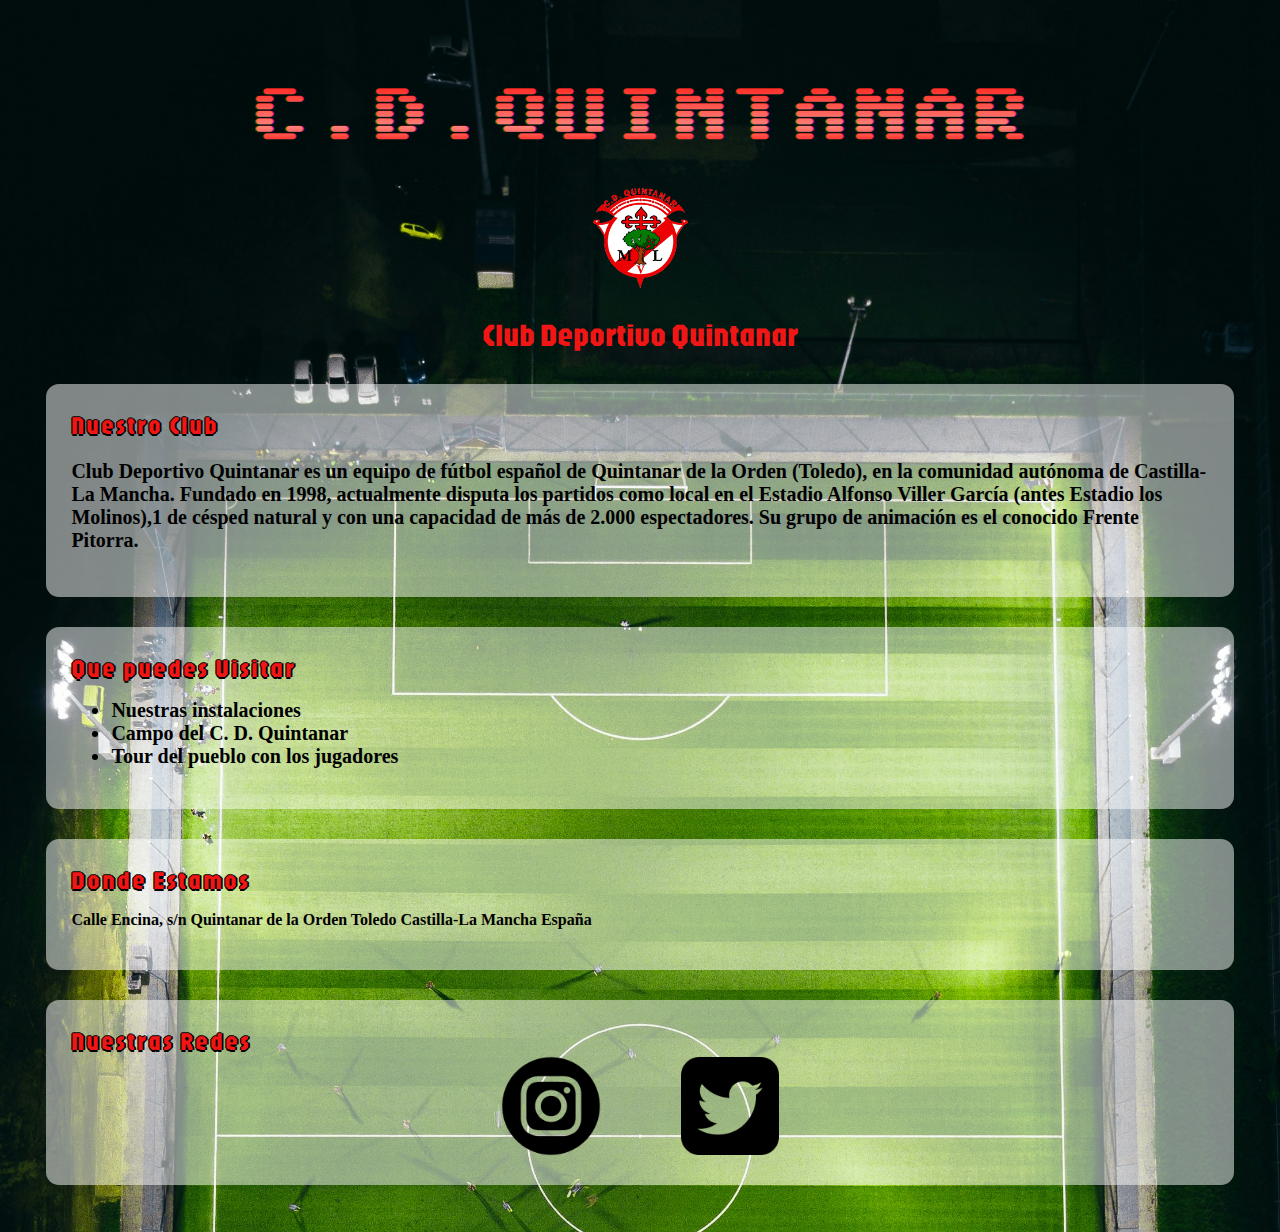
<file: index.html>
<!DOCTYPE html>
<html lang="en">
<head>
    <meta charset="UTF-8">
    <meta name="viewport" content="width=device-width, initial-scale=1.0">
    <link rel="stylesheet" href="estilos.css">

            <link rel="preconnect" href="https://fonts.googleapis.com">
            <link rel="preconnect" href="https://fonts.gstatic.com" crossorigin>
            <link href="https://fonts.googleapis.com/css2?family=Caveat:wght@400..700&family=Pacifico&family=Parisienne&family=Satisfy&family=Sixtyfour+Convergence&display=swap" rel="stylesheet">
            <link href="https://fonts.googleapis.com/css2?family=Caveat:wght@400..700&family=Jaro:opsz@6..72&family=Pacifico&family=Parisienne&family=Satisfy&family=Sixtyfour+Convergence&display=swap" rel="stylesheet">
            <link href="https://fonts.googleapis.com/css2?family=Caveat:wght@400..700&family=Edu+AU+VIC+WA+NT+Arrows:wght@400..700&family=Jaro:opsz@6..72&family=Pacifico&family=Parisienne&family=Satisfy&family=Sixtyfour+Convergence&display=swap" rel="stylesheet">
       
            <title>Quintanar de la Orden</title>
</head>
<body>
    <h1>C.D.QUINTANAR</h1>
    
    <div class="contenedor-escudo">
        <img class="escudo" src="./images/escudo.jpg" >
    </div>
    
    <h2>Club Deportivo Quintanar</h2>
    <div class="texto-fondo">
        <div class="contenido">
            <h3>Nuestro Club</h3>
            <p id="texto">Club Deportivo Quintanar es un equipo de fútbol español de Quintanar de la Orden (Toledo), en la comunidad autónoma de Castilla-La Mancha. Fundado en 1998, actualmente disputa los partidos como local en el Estadio Alfonso Viller García (antes Estadio los Molinos),1 de césped natural y con una capacidad de más de 2.000 espectadores. Su grupo de animación es el conocido Frente Pitorra.</p>
        </div>
    </div>

    <div class="texto-fondo">
        <div class="contenido">
            <h3>Que puedes Visitar</h3>
            <ul>
                <li><a href="#1">Nuestras instalaciones</a></li>
                <li><a href="#1">Campo del C. D. Quintanar</a></li>
                <li><a href="tour.html">Tour del pueblo con los jugadores</a></li>
            </ul>
        </div>
    </div>
    
    <div class="texto-fondo">
        <div class="contenido">
            <h3>Donde Estamos</h3>
            <p id="estadio"><a href="https://maps.app.goo.gl/Z9XxWY2A7GyViWiMA" target="_blank">Calle Encina, s/n Quintanar de la Orden Toledo Castilla-La Mancha España</a></p>
        </div>
    </div>

    <div class="texto-fondo">
        <div class="contenido">
            <h3>Nuestras Redes</h3>
            <div class="iconos">
                    <a href="https://www.instagram.com/c.d.quintanar/" target="_blank"><img class="imagen" src="./images/instagram.png"></a>
                    <a href="https://x.com/cdquintanar1" target="_blank"><img class="imagen2" src="./images/twitter.png"></a>
            </div>
        </div>
    </div>
</body>
</html>
</file>
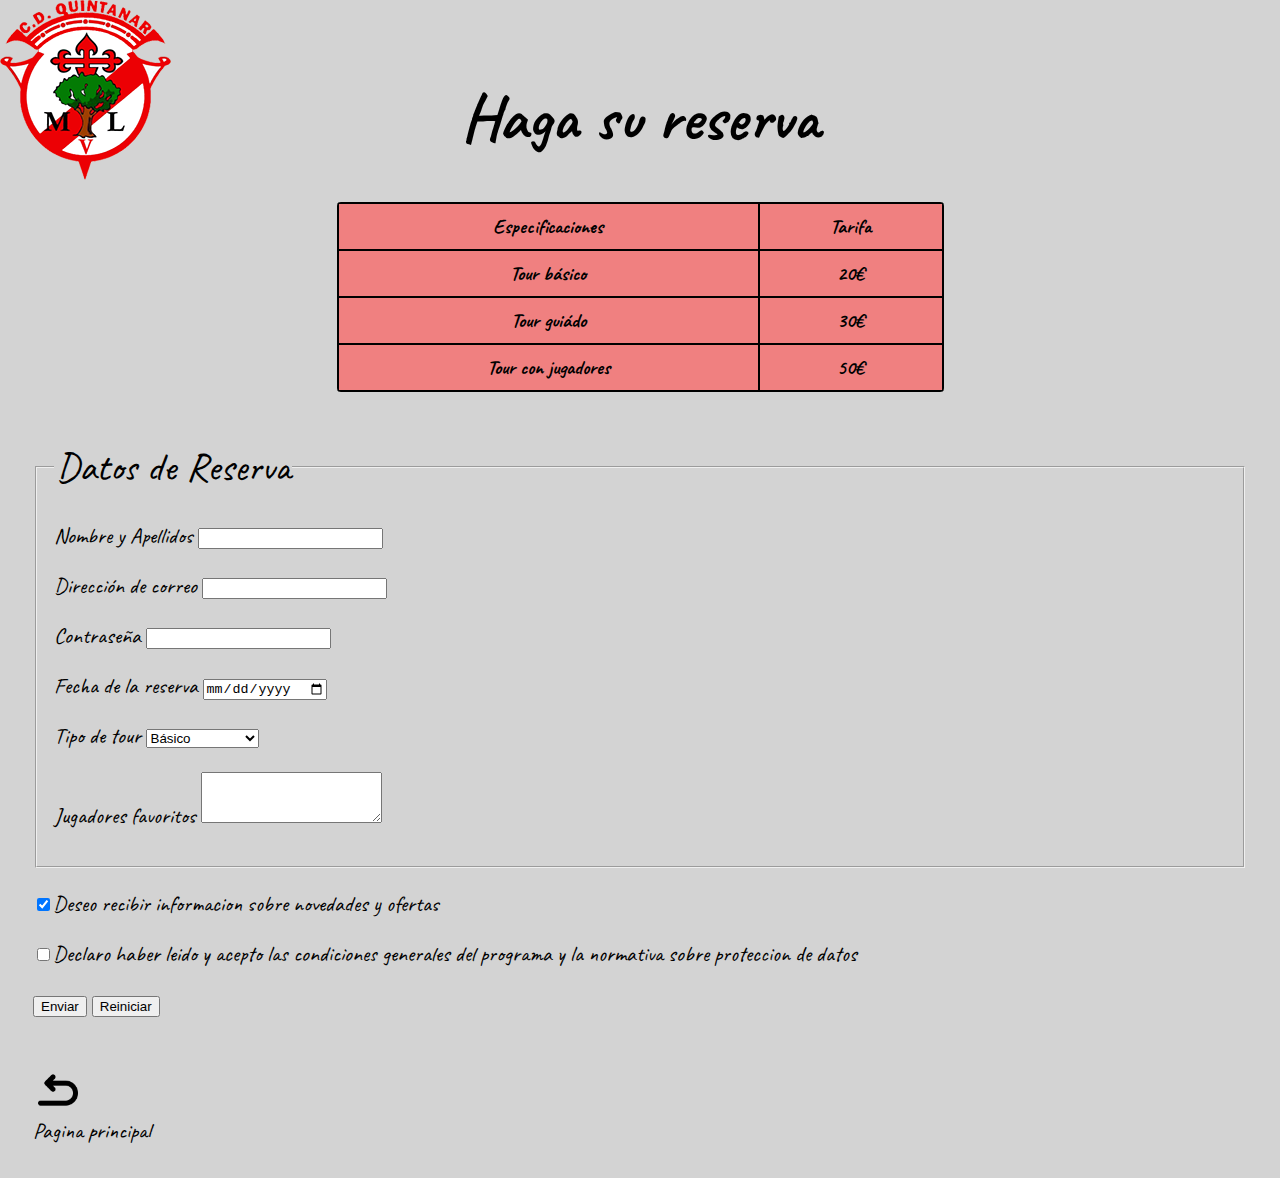
<file: tour.html>
<!DOCTYPE html>
<html lang="en">
<head>
    <meta charset="UTF-8">
    <meta name="viewport" content="width=device-width, initial-scale=1.0">
    <link href="https://fonts.googleapis.com/css2?family=Caveat:wght@400..700&family=Edu+AU+VIC+WA+NT+Arrows:wght@400..700&family=Jaro:opsz@6..72&family=Pacifico&family=Parisienne&family=Satisfy&family=Sixtyfour+Convergence&family=Yuji+Mai&display=swap" rel="stylesheet">
    <title>Reserva</title>
    <style>
    table {
         width: 50%;
         margin: 0 auto;
         border-collapse: collapse;
         background-color: #f9f9f9;
         border-radius: 4px;
         overflow: hidden;
    }

    table th, table td {
        border: 2px solid black; 
        padding: 10px; 
        text-align: center; 
        font-family: "Caveat" ;
        font-size: 20px;
    }

    table th {
    background-color: #f08080;
    }
    .volver{
            max-width: 40px;
            max-height: 40px; 
            padding-top: 30px;
        padding-left: 5px;}
    body{
            padding:25px;
            background-image: url(./images/escudo.jpg);
            
            background-repeat: no-repeat;
            background-color: #d3d3d3;
         
           
    }
    h1{     text-align: center;
            font-size: 65px;
            font-family: "Caveat" ;

    }
    .legend{
        font-size: 40px;
        font-family: "Caveat" ;
       
    }
    .form{
        padding-top: 50px;
        font-family: "Caveat" ;
        font-size: 22px;
    }
    .escudo{
        padding-left: 37.5%;
        padding-top: 20px;
    }
    .fila{}
        
    </style>
</head>
<body>
    <h1>Haga su reserva</h1>
    <table>
    <tr>
        <th class="fila">Especificaciones</th>
        <th class="fila">Tarifa</th>
    </tr>
    <tr>
        <th>Tour básico </th>
        <th>20€</th>
    </tr>
    <tr>
        <th>Tour guiádo</th>
        <th>30€</th>
    </tr>
    <tr>
        <th>Tour con jugadores</th>
        <th>50€</th>
    </tr>
</table>

<form action="formulario.php" method="post" class="form">
<fieldset><legend class="legend">Datos de Reserva</legend>
    <p><label for="nombre">Nombre y Apellidos <input type="text" maxlength="50"></label></p>

    <p><label for="nombre">Dirección de correo <input type="text" maxlength="50"></label></p>

    <p><label for="contraseña">Contraseña <input type="password" maxlength="8"></label></p>

    <p><label for="fecha">Fecha de la reserva <input type="date"></label></p>
    <p>Tipo de tour
        <select name="tour" size="1">
            <option value="basico">Básico</option>
            <option value="guiado">Guiado</option>
            <option value="con_jugadores">Con Jugadores</option>
         </select>
    </p>
    <p>  Jugadores favoritos   
        <textarea name="descripcion" rows="3"></textarea>
</p>
</fieldset>
<p><label class="derechos"><input type="checkbox" name="desear" checked>Deseo recibir informacion sobre novedades y ofertas</label></p>
<p><label class="derechos"><input type="checkbox" name="leido" >Declaro haber leido y acepto las condiciones generales del programa y la normativa sobre proteccion de datos</label></p>
        
<p>
    <label><input type="submit" value="Enviar"></label>
    <label><input type="reset" value="Reiniciar"></label>
</p>
<a href="index.html"> <img class="volver" src="./images/volver.png" ></a><div>Pagina principal</div>

</form>
</body>
</html>
</file>
<file: estilos.css>
h1{
    text-align: center;
    color: red;
    font-size: 60px;
     font-family: "Sixtyfour Convergence";
}
h2{
    text-align: center;
    text-shadow: 1px black;
    color: rgb(240, 22, 22);
    font-size: 32px;
    font-family: "Jaro";
}
h3{
    margin-top: 0px;
    margin-bottom: 0px;
    color: rgb(240, 22, 22);
    font-weight: bold;
    font-size: 25px;
    font-family: "Jaro";
    text-shadow: -1.5px 0 black, 0 1.5px black, 1.5px 0 black, 0 -1.5px black;
    letter-spacing: 2px;
}
#texto{
    font-size: 20px;
    font-weight: bold;}
li{
    font-size: 20px;
    text-decoration: none;
font-weight: bold;}
a:link{
    color: black;
    text-decoration: none; 
}
a:hover{
    color: rgb(240, 22, 22);
}
a:visited{
    color: blue;
    font-weight: bold;
}
a:active{
    color: rgb(240, 22, 22);
    font-weight: bold;
}
body{
    padding: 3%;
    background-image: url(./images/fondo1.jpg);
    background-repeat: no-repeat;
    background-size: cover;
}
#estadio{
    text-decoration: none;
}

.texto-fondo{
    margin-top: 30px;
    background-color: rgba(255, 255, 255, 0.5);
    backgroud-opopacity: 0.5;
    border-radius: 13px;
}

.contenido{
    font-weight: bold;
    padding-top: 25px;
    padding-left: 25px;
    padding-right: 25px;
    padding-bottom: 25px;
}
.imagen{
    max-width: 100px;
    max-height: 100px; 
}
.imagen2{
    max-width: 98px;
    max-height: 98px; 
}
.escudo{
    max-height:100px ;
}

.contenedor-escudo{
    display: flex;
    justify-content: center;
    align-items: center;
}

.iconos {
    display: flex;
    justify-content: center;
    align-items: center;
    gap: 80px;
}
</file>
